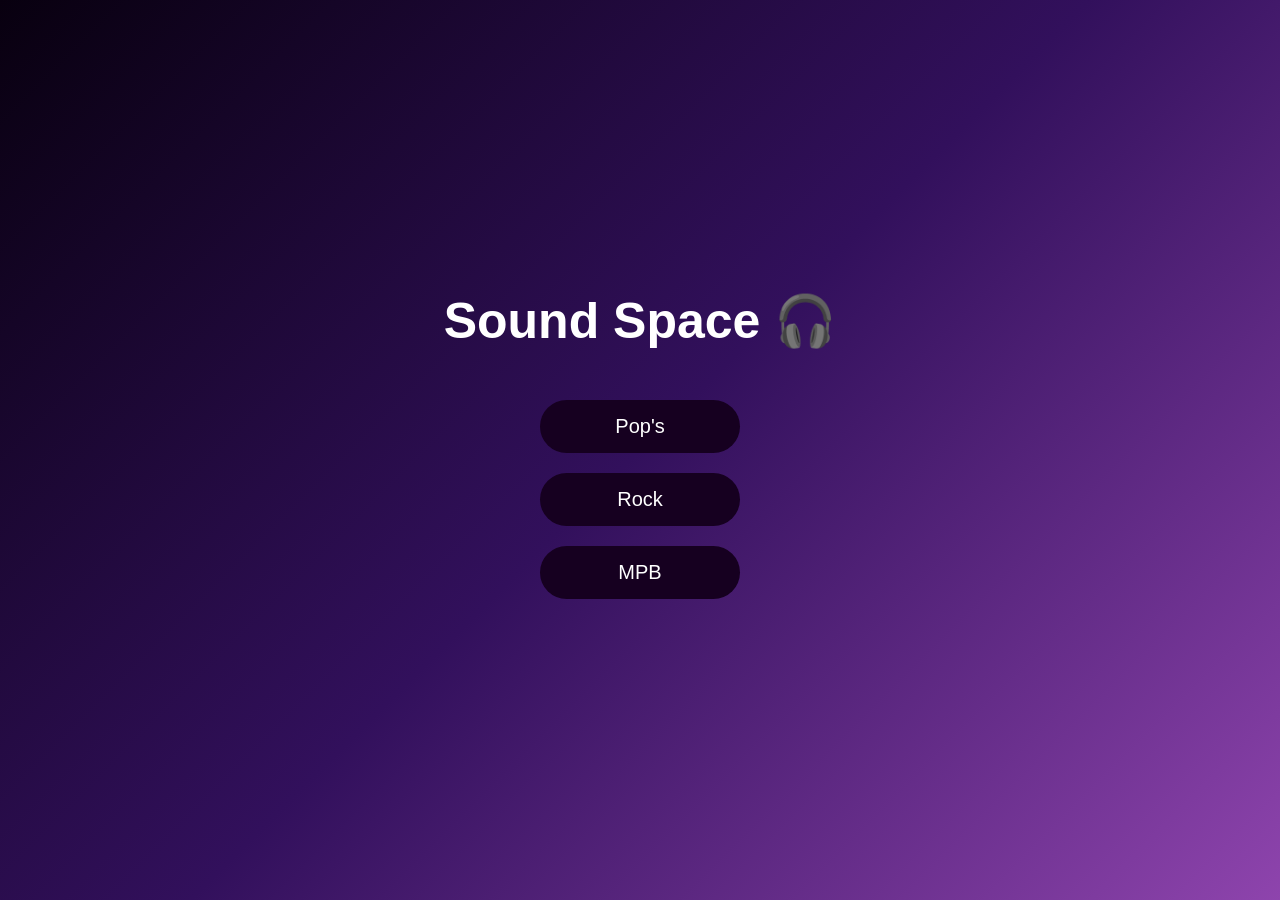
<file: index.html>
<!DOCTYPE html>
<html lang="pt-br">

<head>
    <meta charset="UTF-8">
    <meta name="viewport" content="width=device-width, initial-scale=1.0">
    <title>Sound Space</title>
    <link rel="stylesheet" href="style/style.css">
    <link rel="shortcut icon" href="./assets/images/favicon.ico" type="image/x-icon">
</head>

<body>

    <main class="tela-inicial">

        <h1 class="titulo">Sound Space 🎧</h1>

        <a class="botao" href="pop.html">Pop's</a>
        <a class="botao" href="rock.html">Rock</a>
        <a class="botao" href="mpb.html">MPB</a>

    </main>

</body>

</html>
</file>
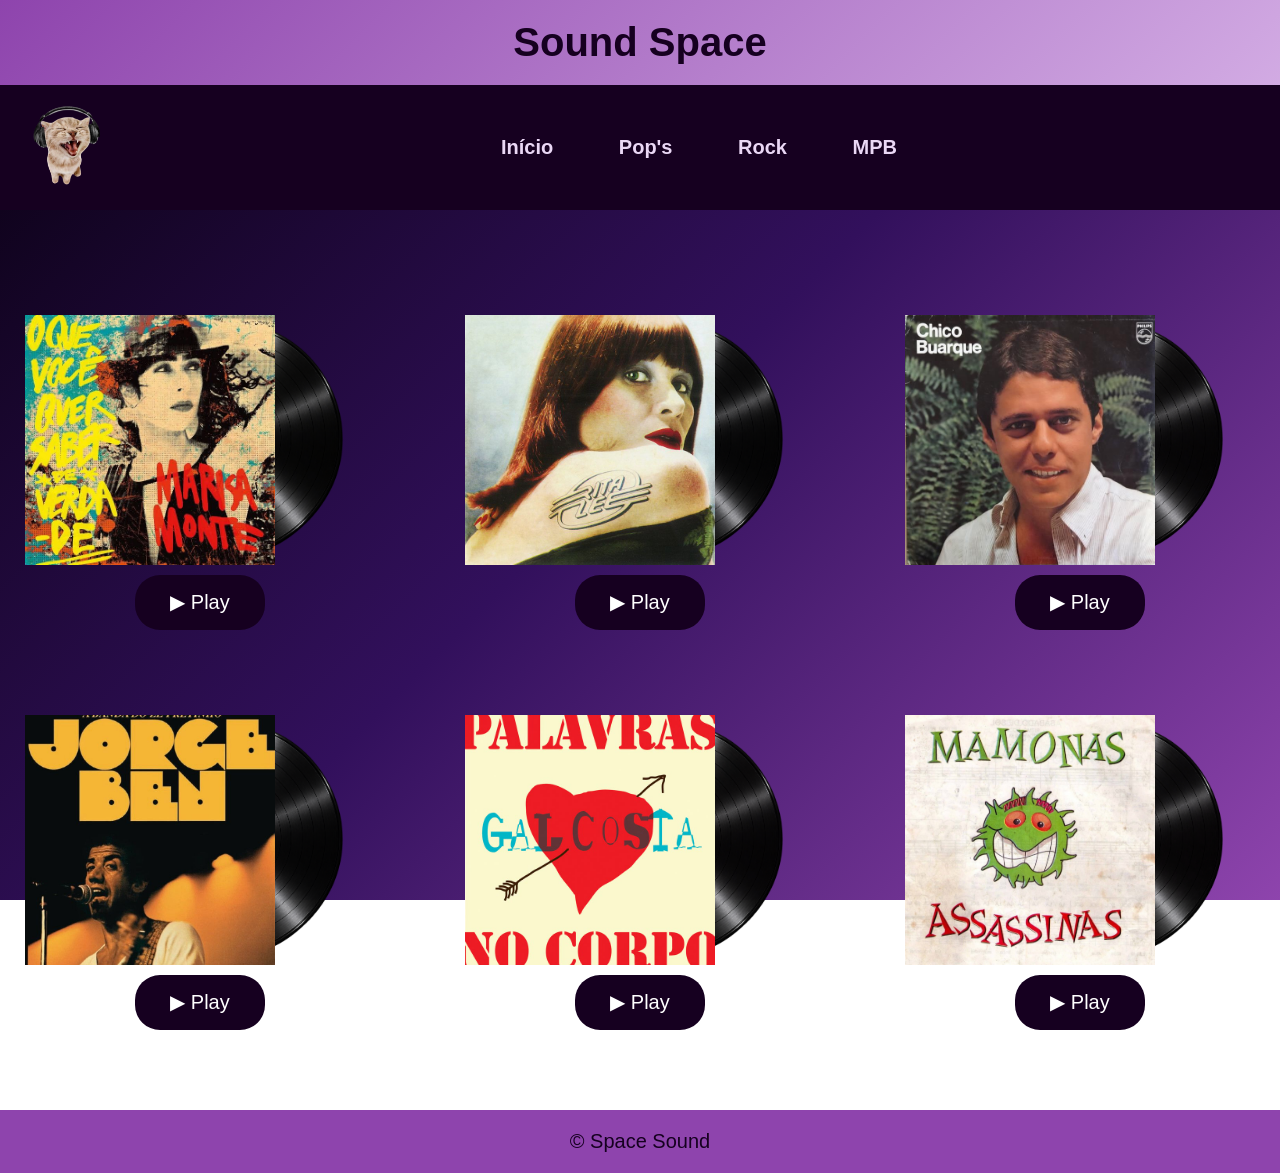
<file: mpb.html>
<!DOCTYPE html>
<html lang="pt-br">
<head>
    <meta charset="UTF-8">
    <meta name="viewport" content="width=device-width, initial-scale=1.0">
    <title>Sound Space</title>
    <link rel="stylesheet" href="style/music.css">
    <link rel="shortcut icon" href="./assets/images/favicon.ico" type="image/x-icon">
</head>
<body>
    <header class="cabecalho">
        <h1>Sound Space</h1>

         <div class="cabecalho-menu">
            <a href="index.html"><img src="./assets/images/gatinhomusica.png" alt="Disco de música" class="cabecalho-menu-img"> </a>

            <nav class="menu">
                <a href="index.html">Início</a>
                <a href="pop.html">Pop's</a>
                <a href="rock.html">Rock</a>
                <a href="mpb.html">MPB</a>
            </nav>
        </div>
    </header>
    <main>
        <div class="albuns">

    <div class="album">
        <img src="./assets/images/disco-musics.png" alt="" class="disco">
        <img src="./assets/images/MarisaMonte - MPB.jpg" alt="Capa Marisa Monte" class="capa">
        <audio class="musica" src="./assets/sounds/Marisa Monte - Era Óbvio.mp3"></audio>
        <button class="play">▶ Play</button>
    </div>

    <div class="album">
        <img src="./assets/images/disco-musics.png" alt="" class="disco">
        <img src="./assets/images/RitaLee - MPB.jpg" alt="Capa Rita Lee" class="capa">
        <audio class="musica" src="./assets/sounds/Mania De Você.mp3"></audio>
        <button class="play">▶ Play</button>
    </div>

    <div class="album">
        <img src="./assets/images/disco-musics.png" alt="" class="disco">
        <img src="./assets/images/ChicoBuarque-MPB.jpg" alt="Capa Chico Buarque" class="capa">
        <audio class="musica" src="./assets/sounds/Cálice.mp3"></audio>
        <button class="play">▶ Play</button>
    </div>

    <div class="album">
        <img src="./assets/images/disco-musics.png" alt="" class="disco">
        <img src="./assets/images/JorgeBen-MPB.jpg" alt="Capa Jorge Ben" class="capa">
        <audio class="musica" src="./assets/sounds/Jorge Ben - Amante Amado.mp3"></audio>
        <button class="play">▶ Play</button>
    </div>

    <div class="album">
        <img src="./assets/images/disco-musics.png" alt="" class="disco">
        <img src="./assets/images/GalCosta-MPB.jpg" alt="Capa Gal Costa" class="capa">
        <audio class="musica" src="./assets/sounds/Gal Costa - Palavras no Corpo.mp3"></audio>
        <button class="play">▶ Play</button>
    </div>

    <div class="album">
        <img src="./assets/images/disco-musics.png" alt="" class="disco">
        <img src="./assets/images/MamonasAssassinas-MPB.jpg" alt="Capa Mamonas Assassinas" class="capa">
        <audio class="musica" src="./assets/sounds/Mamonas Assassinas - Robocop Gay.mp3"></audio>
        <button class="play">▶ Play</button>
    </div>

        </div>

    </main>

    <footer class="rodape">
        <p>&copy Space Sound</p>
    </footer>

    <script src="script/script.js"></script>
</body>
</html>
</file>
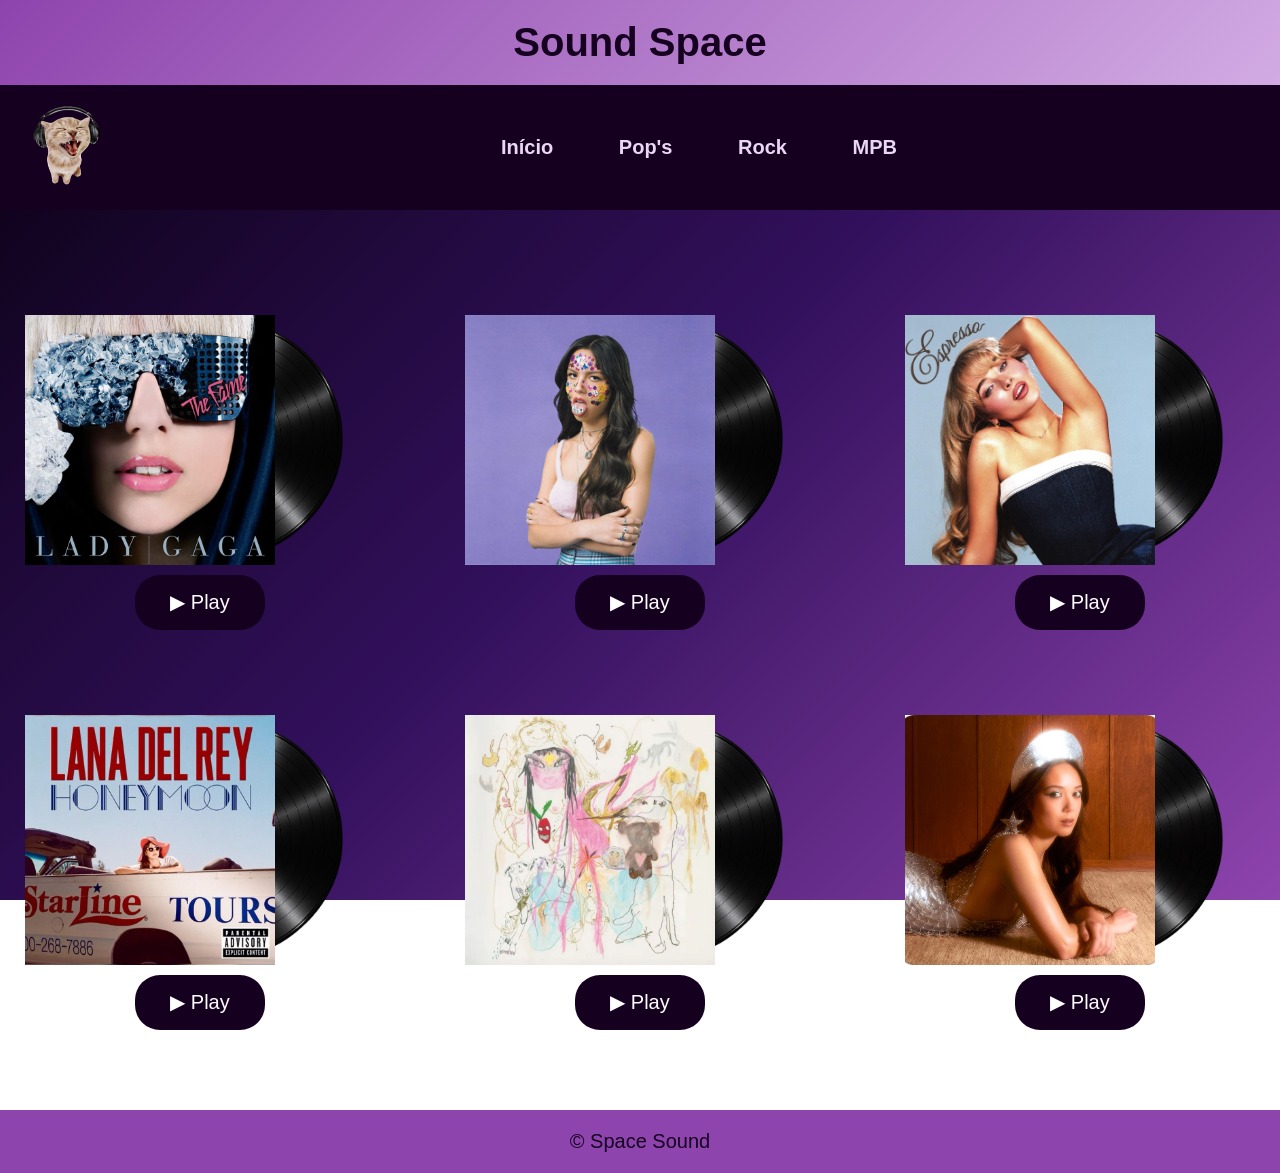
<file: pop.html>
<!DOCTYPE html>
<html lang="pt-br">
<head>
    <meta charset="UTF-8">
    <meta name="viewport" content="width=device-width, initial-scale=1.0">
    <title>Sound Space</title>
    <link rel="stylesheet" href="style/music.css">
    <link rel="shortcut icon" href="./assets/images/favicon.ico" type="image/x-icon">
</head>
<body>
    <header class="cabecalho">
        <h1>Sound Space</h1>

         <div class="cabecalho-menu">
            <a href="index.html"><img src="./assets/images/gatinhomusica.png" alt="Disco de música" class="cabecalho-menu-img"> </a>

            <nav class="menu">
                <a href="index.html">Início</a>
                <a href="pop.html">Pop's</a>
                <a href="rock.html">Rock</a>
                <a href="mpb.html">MPB</a>
            </nav>
        </div>
    </header>
    <main>
        <div class="albuns">

    <div class="album">
        <img src="./assets/images/disco-musics.png" alt="" class="disco">
        <img src="./assets/images/LadyGaga-pop.jpg" alt="Capa Lady Gaga" class="capa">
        <audio class="musica" src="./assets/sounds/Lady Gaga - Poker Face (Official Music Video).mp3"></audio>
        <button class="play">▶ Play</button>
    </div>

    <div class="album">
        <img src="./assets/images/disco-musics.png" alt="" class="disco">
        <img src="./assets/images/Olivia-Rodrigo-pop.jpg" alt="Capa Olivia Rodrigo" class="capa">
        <audio class="musica" src="./assets/sounds/Olivia Rodrigo - brutal (Official Video).mp3"></audio>
        <button class="play">▶ Play</button>
    </div>

    <div class="album">
        <img src="./assets/images/disco-musics.png" alt="" class="disco">
        <img src="./assets/images/SabrinaCarpenter-pop.jpg" alt="Capa Sabrina Carpenter" class="capa">
        <audio class="musica" src="./assets/sounds/Sabrina Carpenter - Espresso.mp3"></audio>
        <button class="play">▶ Play</button>
    </div>

    <div class="album">
        <img src="./assets/images/disco-musics.png" alt="" class="disco">
        <img src="./assets/images/LanadelRey-pop.jpg" alt="Capa Lana Del Rey" class="capa">
        <audio class="musica" src="./assets/sounds/Salvatore.mp3"></audio>
        <button class="play">▶ Play</button>
    </div>

    <div class="album">
        <img src="./assets/images/disco-musics.png" alt="" class="disco">
        <img src="./assets/images/albumbeabadobee-pop.jpg" alt="Capa Beabadobee"
        class="capa">
        <audio class="musica" src="./assets/sounds/Beabadoobee - the perfect pair (Official Live Video).mp3"></audio>
        <button class="play">▶ Play</button>
    </div>

    <div class="album">
        <img src="./assets/images/disco-musics.png" alt="" class="disco">
        <img src="./assets/images/Laufey-pop.jpg" alt="Capa Laufey" class="capa">
        <audio class="musica" src="./assets/sounds/Laufey - From The Start (Official Music Video).mp3"></audio>
        <button class="play">▶ Play</button>
    </div>

        </div>

    </main>

    <footer class="rodape">
        <p>&copy Space Sound</p>
    </footer>

    <script src="script/script.js"></script>
</body>
</html>
</file>
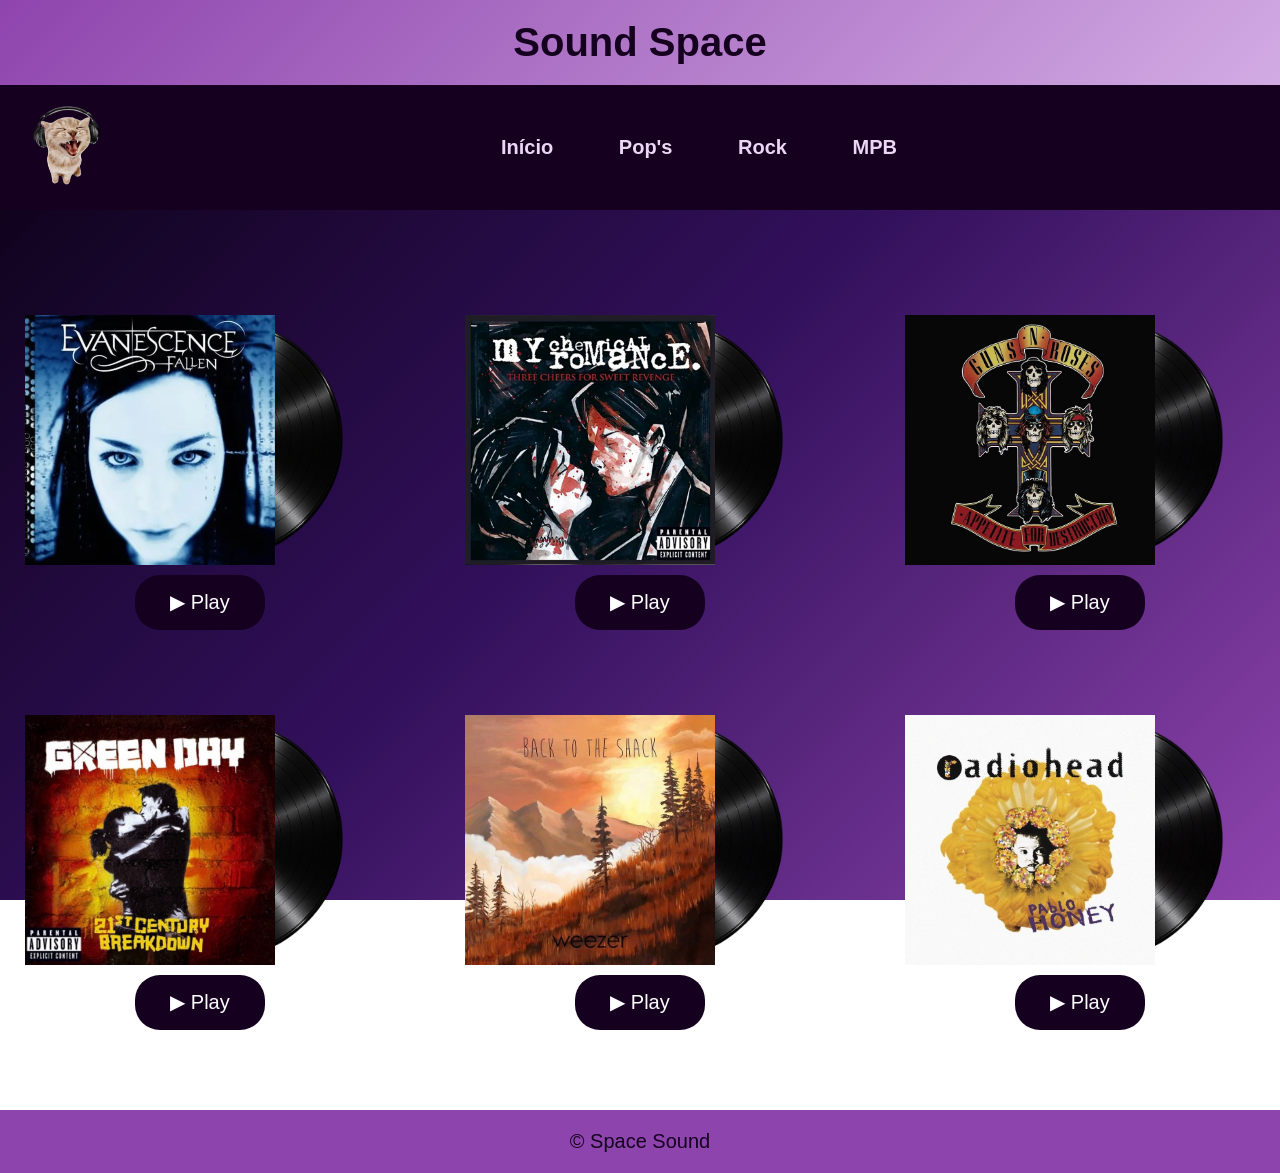
<file: rock.html>
<!DOCTYPE html>
<html lang="pt-br">
<head>
    <meta charset="UTF-8">
    <meta name="viewport" content="width=device-width, initial-scale=1.0">
    <title>Sound Space</title>
    <link rel="stylesheet" href="style/music.css">
    <link rel="shortcut icon" href="./assets/images/favicon.ico" type="image/x-icon">
</head>
<body>
    <header class="cabecalho">
        <h1>Sound Space</h1>

         <div class="cabecalho-menu">
            <a href="index.html"><img src="./assets/images/gatinhomusica.png" alt="Disco de música" class="cabecalho-menu-img"> </a>

            <nav class="menu">
                <a href="index.html">Início</a>
                <a href="pop.html">Pop's</a>
                <a href="rock.html">Rock</a>
                <a href="mpb.html">MPB</a>
            </nav>
        </div>
    </header>
    <main>
        <div class="albuns">

    <div class="album">
        <img src="./assets/images/disco-musics.png" alt="" class="disco">
        <img src="./assets/images/evanescence-rock.jpg" alt="Capa Evanescence" class="capa">
        <audio class="musica" src="./assets/sounds/Evanescence - Bring Me To Life (Official HD Music Video).mp3"></audio>
        <button class="play">▶ Play</button>
    </div>

    <div class="album">
        <img src="./assets/images/disco-musics.png" alt="" class="disco">
        <img src="./assets/images/mcr-rock.jpg" alt="Capa Mcr" class="capa">
        <audio class="musica" src="./assets/sounds/My Chemical Romance - Helena [Official Music Video - 4K Film Restored].mp3"></audio>
        <button class="play">▶ Play</button>
    </div>

    <div class="album">
        <img src="./assets/images/disco-musics.png" alt="" class="disco">
        <img src="./assets/images/Gunsrose-Rock.jpg" alt="Capa Gun's Rose" class="capa">
        <audio class="musica" src="./assets/sounds/Guns N' Roses - Sweet Child O' Mine (Official Music Video).mp3"></audio>
        <button class="play">▶ Play</button>
    </div>

    <div class="album">
        <img src="./assets/images/disco-musics.png" alt="" class="disco">
        <img src="./assets/images/greenday-rock.jpg" alt="Capa Green Day" class="capa">
        <audio class="musica" src="./assets/sounds/Last Night on Earth.mp3"></audio>
        <button class="play">▶ Play</button>
    </div>

    <div class="album">
        <img src="./assets/images/disco-musics.png" alt="" class="disco">
        <img src="./assets/images/Weezer-Rock.jpg" alt="Capa Weezer" class="capa">
        <audio class="musica" src="./assets/sounds/Weezer, Best Coast - Go Away (Lyric Video).mp3"></audio>
        <button class="play">▶ Play</button>
    </div>

    <div class="album">
        <img src="./assets/images/disco-musics.png" alt="" class="disco">
        <img src="./assets/images/radiohead-rock.jpg" alt="Capa Radiohead" class="capa">
        <audio class="musica" src="./assets/sounds/Radiohead - Creep.mp3"></audio>
        <button class="play">▶ Play</button>
    </div>

        </div>

    </main>

    <footer class="rodape">
        <p>&copy Space Sound</p>
    </footer>

    <script src="script/script.js"></script>
</body>
</html>
</file>
<file: style/style.css>
*{
    margin: 0;
    padding: 0;
    box-sizing: border-box;
}

body {
    min-height: 100vh;
    background: linear-gradient(135deg, #08000f, #32105c, #8e44ad);
    background-repeat: no-repeat;
    
    background-attachment: fixed;
    color: white;
    font-family: 'Amatic SC', sans-serif;
    font-size: 20px;
    font-weight: 400;
}

.tela-inicial {
    min-height: 100vh;

    display: flex;
    flex-direction: column;
    align-items: center;
    justify-content: center;
}

.titulo {
    font-size: 50px;
    margin-bottom: 40px;
}

.botao {
    width: 200px;
    padding: 15px;
    margin: 10px;

    text-align: center;
    text-decoration: none;

    background-color: #160020;
    color: white;

    border-radius: 30px;
}

.botao:hover {
    background-color: #8e44ad;
    transition: 350ms ease;
}
</file>
<file: style/music.css>
*{
    margin: 0;
    padding: 0;
    box-sizing: border-box;
}

body {
    min-height: 100vh;
    background: linear-gradient(135deg, #08000f, #32105c, #8e44ad);
    background-repeat: no-repeat;
    
    background-attachment: fixed;
    color: white;
    font-family: 'Amatic SC', sans-serif;
    font-size: 20px;
    font-weight: 400;
}

.cabecalho {
    background: linear-gradient(135deg, #8e44ad, #d8b4e8);
    text-align: center;
    padding: 20px 0 0;
    color: #160020;
}

.cabecalho-menu {
    display: flex;
    align-items: center;
    justify-content: space-between;
    margin-top: 20px;
    background-color: #160020;
    padding: 5px;
}

.cabecalho-menu-img {
    width: 115px;
    margin-left: 3px;
}

.menu {
    margin: auto;
    align-items: center;
}

.menu a {
    padding: 30px;
    text-decoration: none;
    color: #ead7f5;
    font-weight: bold;
}

.menu a:hover {
    background-color: #8e44ad;
    color: white;
    border-radius: 80px;
    transition: 350ms ease;
}

.albuns {
    display: grid;
    grid-template-columns: repeat(3, 1fr);
    justify-items: center;
    gap: 60px 40px;
    margin-top: 80px;
    margin-bottom: 80px;
}

.album {
   position: relative;
   width: 350px;
   height: 340px;
}

.capa {
    width: 250px;
    height: 250px;
    object-fit: cover;

    position: absolute;
    left: 0;
    top: 25px;

    z-index: 2;
}

.disco {
    width: 250px;
    height: 250px;
    object-fit: contain;
    position: absolute;
    left: 80px;
    top: 25px;
    z-index: 1;
}


.play { 
   position: absolute;
   top: 285px;
   left: 50%;
   transform: translateX(-50%);
   width: 130px;
   min-height: 55px;
   padding: 10px;
   border: none;
   border-radius: 25px;
   background-color: #160020;
   color: white;
   font-family: 'Amatic SC', sans-serif;
   font-size: 20px;
   line-height: 1.2; 
   white-space: nowrap;
   cursor: pointer;
 }

 .play:hover {
    background-color: #8e44ad;
    transition: 350ms ease;
}

.disco.tocando {
    animation: girar 3s linear infinite;
}

@keyframes girar {
    from {
        transform: rotate(0deg);
    }

    to {
        transform: rotate(360deg);
    }
}

@media (max-width: 1100px) {
    .albuns {
        grid-template-columns: repeat(2, 1fr);
        gap: 50px 20px;
    }
}

@media (max-width: 600px) {
    .cabecalho h1 {
        font-size: 32px;
        text-align: center;
    }

    .cabecalho-menu {
        display: flex;
        align-items: center;
        justify-content: space-around;
        gap: 10px;
        padding: 15px 10px;
    }

    .cabecalho-menu-img {
        width: 90px;
        height: auto;
    }

    .menu {
        display: flex;
        flex-wrap: wrap;
        justify-content: center;
        gap: 10px 16px;
    }

    .menu a {
        font-size: 16px;
        white-space: nowrap;
    }

    .albuns {
        grid-template-columns: 1fr;
        justify-items: center;
        gap: 30px;
        margin-top: 40px;
        margin-bottom: 40px;
        padding: 0 10px;
    }

    .album {
        width: 320px;
        max-width: 100%;
        height: 340px;
    }

    .capa {
        width: 220px;
        height: 220px;
        left: 0;
        top: 25px;
    }

    .disco {
        width: 220px;
        height: 220px;
        left: 65px;
        top: 25px;
    }

    .play {
        top: 265px;
    }
}

.rodape {
    margin-top: 15px;
    background-color: #8e44ad;
    color: #160020;
    text-align: center;
    padding: 20px;
}
</file>
